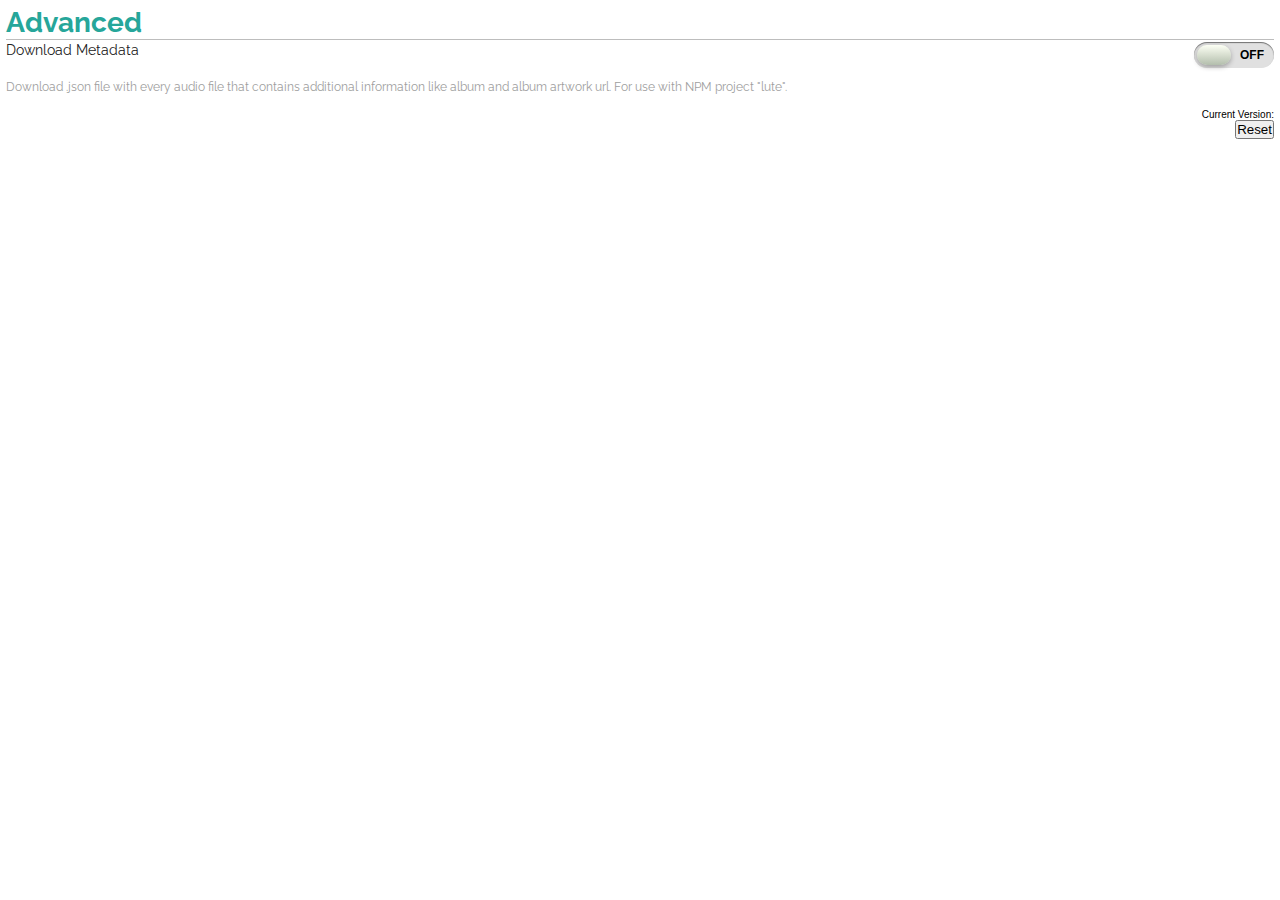
<file: options/index.html>
<!DOCTYPE html>
<html>

<head>
    <title>Lute Options</title>
    <!--<script src="/js/luteIcon.js"></script>-->
    <script src="/options/script.js"></script>
    <link rel="stylesheet" type="text/css" href="/options/styles.css">
</head>

<body>
    <!-- Main -->
    <main id="content">
        <!-- Advanced -->
        <section id="advanced">
            <h3 class="subtitle">Advanced</h3>
            <fieldset class="setting">
                <label>Download Metadata</label>
                <div class="toggle-metadata-download fright">
                    <input type="checkbox" value="None" id="toggle-metadata-download" name="check" />
                    <label for="toggle-metadata-download"></label>
                </div>
            </fieldset>
            <p class="tip">Download .json file with every audio file that contains additional information like album and album artwork url.
                For use with NPM project "lute".</p>
        </section>
        <!-- Footer -->
        <footer>
            <!-- Version -->
            <p>Current Version: <span id="version"></span></p>
            <!-- Reset -->
            <button id="reset">Reset</button>
        </footer>
    </main>
</body>

</html>
</file>
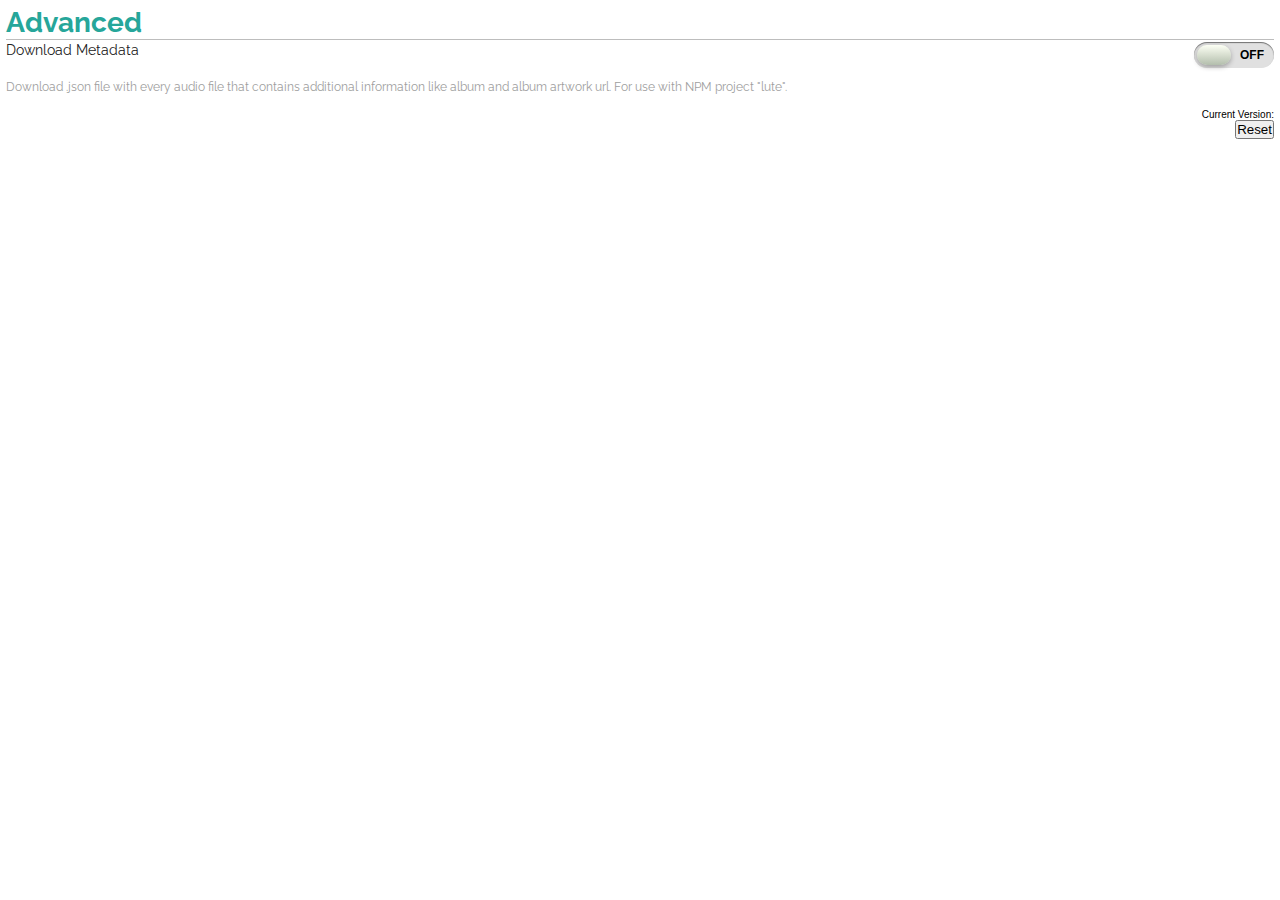
<file: html/options.html>
<!DOCTYPE html>
<html>

<head>
    <title>Lute Options</title>
    <script src="/js/options.js"></script>
    <link rel="stylesheet" type="text/css" href="/css/options.css">
</head>

<body>
    <!-- Main -->
    <main id="content">
        <!-- Advanced -->
        <section id="advanced">
            <h3 class="subtitle">Advanced</h3>
            <fieldset class="setting">
                <label>Download Metadata</label>
                <div class="toggle-metadata-download fright">
                    <input type="checkbox" value="None" id="toggle-metadata-download" name="check" />
                    <label for="toggle-metadata-download"></label>
                </div>
            </fieldset>
            <p class="tip">Download .json file with every audio file that contains additional information like album and album artwork
                url. For use with NPM project "lute".</p>
        </section>
        <!-- Footer -->
        <footer>
            <!-- Version -->
            <p>Current Version: <span id="version"></span></p>
            <!-- Reset -->
            <button id="reset">Reset</button>
        </footer>
    </main>
</body>

</html>
</file>
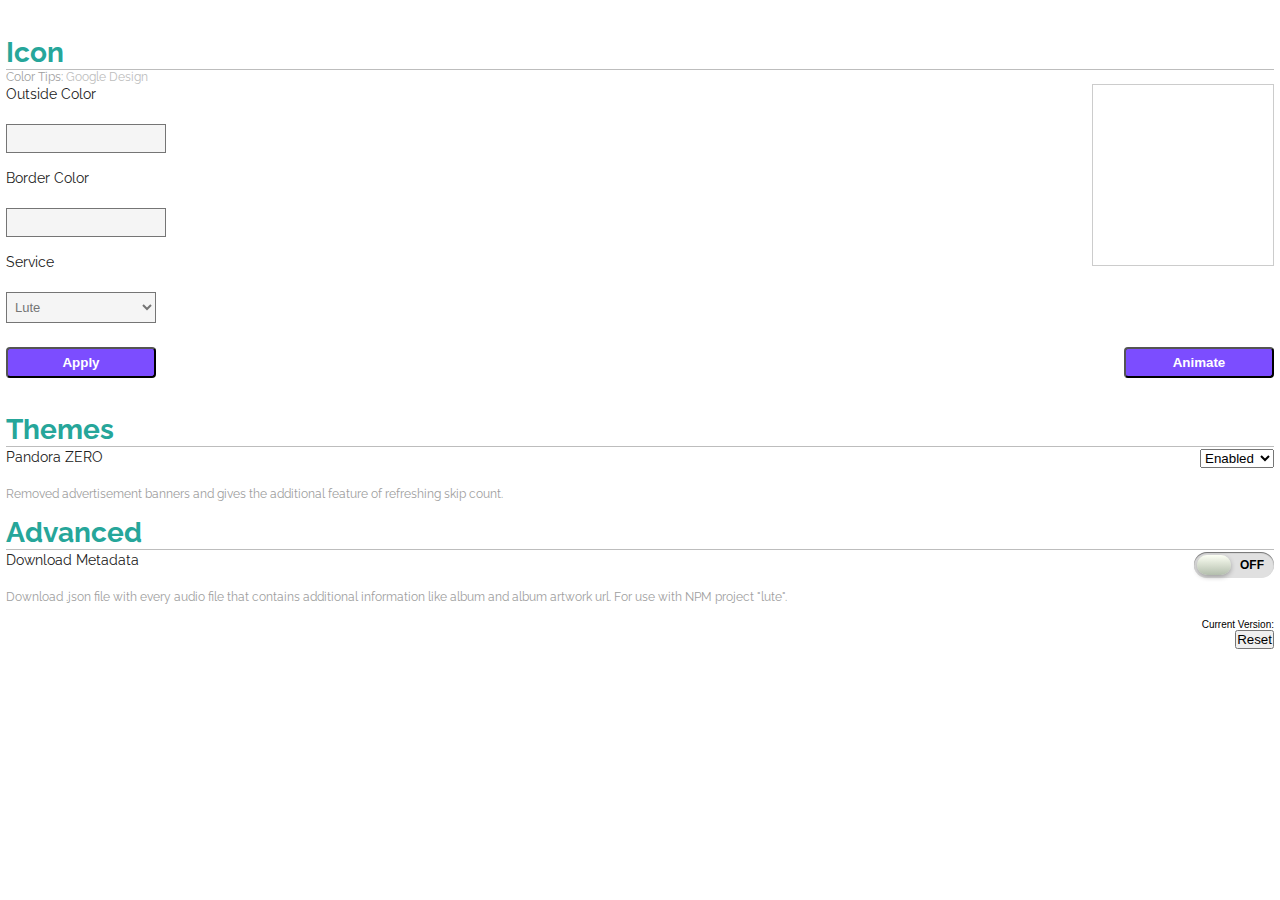
<file: archive/5.0.0/options.html>
<!DOCTYPE html>
<html>

<head>
    <title>Lute Options</title>
    <!--<script src="/js/luteIcon.js"></script>-->
    <script src="/js/options.js"></script>
    <link rel="stylesheet" type="text/css" href="/css/options.css">
</head>

<body>
    <!-- Main -->
    <main id="content">
        
        <div id="status"></div>
        <section id="icon">
            <h2 class="subtitle">Icon </h2>
            <p class="tip">Color Tips: <a class="link" href="https://material.google.com/style/color.html" target="_blank"> Google Design</a></p>
            <div id="icon-settings">
                <fieldset class="setting">
                    <label>Outside Color</label>
                    <input id="outside-color" class="input color" type="text" />
                    <p class="error">Invalid outside color</p>
                </fieldset>
                <fieldset class="setting">
                    <label>Border Color</label>
                    <input id="border-color" class="input color" type="text" />
                    <p class="error">Invalid border color</p>
                </fieldset>
                <fieldset class="setting">
                    <label>Service</label>
                    <select id="service-colors" class="input">
                        <option selected value="#009688">Lute</option>
                        <option value="#369">Pandora</option>
                        <option value="#f70">SoundCloud</option>
                    </select>
                </fieldset>
            </div>
            <canvas id="icon-canvas" width="180" height="180"></canvas>
            <div id="icon-buttons">
                <button id="applyIcon" class="button fleft">Apply</button>
                <button id="animateIcon" class="button fright">Animate</button>
            </div>
        </section>
        <section id="themes">
            <h2 class="subtitle">Themes</h2>
            <fieldset class="setting">
                <label>Pandora ZERO</label>
                <select id="pandora-zero" class="fright">
                    <option value="enabled">Enabled</option>
                    <option value="disabled">Disabled</option>
                </select>
            </fieldset>
            <p class="tip">Removed advertisement banners and gives the additional feature of refreshing skip count.</p>
        </section>
        <!-- Advanced -->
        <section id="advanced">
            <h3 class="subtitle">Advanced</h3>
            <fieldset class="setting">
                <label>Download Metadata</label>
                <div class="toggle-metadata-download fright">
                    <input type="checkbox" value="None" id="toggle-metadata-download" name="check" />
                    <label for="toggle-metadata-download"></label>
                </div>
            </fieldset>
            <p class="tip">Download .json file with every audio file that contains additional information like album and album artwork
                url. For use with NPM project "lute".</p>
        </section>
        <!-- Footer -->
        <footer>
            <!-- Version -->
            <p>Current Version: <span id="version"></span></p>
            <!-- Reset -->
            <button id="reset">Reset</button>
        </footer>
    </main>
</body>

</html>
</file>
<file: options/styles.css>
@import url(https://fonts.googleapis.com/css?family=Raleway:400,700);

/* Color Theme
- Primary: #26A69A
- Accent: #7C4DFF
- Misc: #E0F2F1
- Text: #616161
/* General */

* {
    padding: 0;
    margin: 0;
}
body {
    background-color: white;
    font-size: 14px;
    font-family: 'Raleway', sans-serif;
    padding: 6px;
}
/* 
CREDIT TO 
http://stackoverflow.com/questions/24322599/css-why-cannot-change-checkbox-color-whatever-i-do
*/
input[type=checkbox] {
    visibility: hidden;
}
/* SLIDE THREE */
.toggle-metadata-download {
    width: 80px;
    height: 26px;
    background: #E0E0E0;

    -webkit-border-radius: 50px;
    -moz-border-radius: 50px;
    border-radius: 50px;
    position: relative;

    -webkit-box-shadow: inset 0px 1px 1px rgba(0,0,0,0.5), 0px 1px 0px rgba(255,255,255,0.2);
    -moz-box-shadow: inset 0px 1px 1px rgba(0,0,0,0.5), 0px 1px 0px rgba(255,255,255,0.2);
    box-shadow: inset 0px 1px 1px rgba(0,0,0,0.5), 0px 1px 0px rgba(255,255,255,0.2);
}

.toggle-metadata-download:after {
    content: 'OFF';
    font: 12px/26px Arial, sans-serif;
    color: #000;
    position: absolute;
    right: 10px;
    z-index: 0;
    font-weight: bold;
    text-shadow: 1px 1px 0px rgba(255,255,255,.15);
}

.toggle-metadata-download:before {
    content: 'ON';
    font: 12px/26px Arial, sans-serif;
    color: #4CAF50;
    position: absolute;
    left: 10px;
    z-index: 0;
    font-weight: bold;
}

.toggle-metadata-download label {
    display: block;
    width: 34px;
    height: 20px;

    -webkit-border-radius: 50px;
    -moz-border-radius: 50px;
    border-radius: 50px;

    -webkit-transition: all .4s ease;
    -moz-transition: all .4s ease;
    -o-transition: all .4s ease;
    -ms-transition: all .4s ease;
    transition: all .4s ease;
    cursor: pointer;
    position: absolute;
    top: 3px;
    left: 3px;
    z-index: 1;

    -webkit-box-shadow: 0px 2px 5px 0px rgba(0,0,0,0.3);
    -moz-box-shadow: 0px 2px 5px 0px rgba(0,0,0,0.3);
    box-shadow: 0px 2px 5px 0px rgba(0,0,0,0.3);
    background: #fcfff4;

    background: -webkit-linear-gradient(top, #fcfff4 0%, #dfe5d7 40%, #b3bead 100%);
    background: -moz-linear-gradient(top, #fcfff4 0%, #dfe5d7 40%, #b3bead 100%);
    background: -o-linear-gradient(top, #fcfff4 0%, #dfe5d7 40%, #b3bead 100%);
    background: -ms-linear-gradient(top, #fcfff4 0%, #dfe5d7 40%, #b3bead 100%);
    background: linear-gradient(top, #fcfff4 0%, #dfe5d7 40%, #b3bead 100%);
    filter: progid:DXImageTransform.Microsoft.gradient( startColorstr='#fcfff4', endColorstr='#b3bead',GradientType=0 );
}

.toggle-metadata-download input[type=checkbox]:checked + label {
    left: 43px;
}
/* Header */

header {
    background-color: #26A69A;
    color: #FFF;
    padding: 10px;
    margin-bottom: 10px;
}
#title {
    font-size: 18px;
    font-weight: 700;
}
section {
    margin-bottom: 15px;
    float: left;
    width: 100%;
}

/* Footer */

footer {
    font-family: Arial;
    font-size: 10px;
    text-align: right;
    padding: 6px 0;
}

/* Content */

#content {
    position: relative;
}

/* Icon */

#icon-canvas {
    float: right;
    border: 1px solid #CCC;
}

/* Text */

#status {
    font-size: 13px;
    text-align: center;
    margin: 5px 0;
    height: 20px;
    color: #212121;
}
.subtitle {
    font-size: 2em;
    color: #26A69A;
    border-bottom: 1px solid #BDBDBD;
}

/* Buttons */
#icon-buttons {
    float: left;
    width: 100%;
    margin: 20px 0;
}
.button {
    cursor: pointer;
    padding: 6px;
    width: 150px;
    text-shadow: none;
    font-weight: bold;
    border-radius: 4px;
    text-align: center;
    background: #7C4DFF!important;
    color: white!important;
}

/* Settings */

#icon-settings {
    display: inline-block;
    width: 150px;
}
.setting {
    display: block;
    position: relative;
    border: 0px;
    padding: 2px 0;
    color: #212121;
}
.setting label {
    font-size: 14px;
    color: #212121;
    display: inline-block;
    text-align: left;
    margin-bottom: 20px;
}
.input {
    color: #757575;
    font-size: 13px;
    padding: 6px 4px;
    margin: 2px 0;
    width: 100%;
    background-color: #F5F5F5;
    background-repeat: no-repeat;
    border: 1px solid #757575;
    transition: color .2s ease, background-color .2s ease, border-color .5s ease;
}
.input:focus, .input:active {
    color: #000;
    background-color: white;
    border-color: #7C4DFF !important;
}

/* Validation */

.invalid .input {
    border-color: #F44336 !important;
}
.error {
    font-size: 10px;
    color: #F44336;
    opacity: 0;
    visibility: hidden;
    transition: opacity .5s ease, visibility .2s ease;
}
.valid .error {
    opacity: 0;
    visibility: hidden;
}
.invalid .error {
    opacity: 1;
    visibility: visible;
}

/* Misc */

.tip {
    color: #9E9E9E;
    font-size: 12px;
}
.hidden {
    display: none;
}
.fleft {
    float: left;
}
.fright {
    float: right;
}
a.link {
    color: #BDBDBD;
    text-decoration: none;
}
a.link:hover {
    color: #7C4DFF;
    text-decoration: underline;
}
</file>
<file: css/options.css>
@import url(https://fonts.googleapis.com/css?family=Raleway:400,700);

/* Color Theme
- Primary: #26A69A
- Accent: #7C4DFF
- Misc: #E0F2F1
- Text: #616161
/* General */

* {
    padding: 0;
    margin: 0;
}
body {
    background-color: white;
    font-size: 14px;
    font-family: 'Raleway', sans-serif;
    padding: 6px;
}
/* 
CREDIT TO 
http://stackoverflow.com/questions/24322599/css-why-cannot-change-checkbox-color-whatever-i-do
*/
input[type=checkbox] {
    visibility: hidden;
}
/* SLIDE THREE */
.toggle-metadata-download {
    width: 80px;
    height: 26px;
    background: #E0E0E0;

    -webkit-border-radius: 50px;
    -moz-border-radius: 50px;
    border-radius: 50px;
    position: relative;

    -webkit-box-shadow: inset 0px 1px 1px rgba(0,0,0,0.5), 0px 1px 0px rgba(255,255,255,0.2);
    -moz-box-shadow: inset 0px 1px 1px rgba(0,0,0,0.5), 0px 1px 0px rgba(255,255,255,0.2);
    box-shadow: inset 0px 1px 1px rgba(0,0,0,0.5), 0px 1px 0px rgba(255,255,255,0.2);
}

.toggle-metadata-download:after {
    content: 'OFF';
    font: 12px/26px Arial, sans-serif;
    color: #000;
    position: absolute;
    right: 10px;
    z-index: 0;
    font-weight: bold;
    text-shadow: 1px 1px 0px rgba(255,255,255,.15);
}

.toggle-metadata-download:before {
    content: 'ON';
    font: 12px/26px Arial, sans-serif;
    color: #4CAF50;
    position: absolute;
    left: 10px;
    z-index: 0;
    font-weight: bold;
}

.toggle-metadata-download label {
    display: block;
    width: 34px;
    height: 20px;

    -webkit-border-radius: 50px;
    -moz-border-radius: 50px;
    border-radius: 50px;

    -webkit-transition: all .4s ease;
    -moz-transition: all .4s ease;
    -o-transition: all .4s ease;
    -ms-transition: all .4s ease;
    transition: all .4s ease;
    cursor: pointer;
    position: absolute;
    top: 3px;
    left: 3px;
    z-index: 1;

    -webkit-box-shadow: 0px 2px 5px 0px rgba(0,0,0,0.3);
    -moz-box-shadow: 0px 2px 5px 0px rgba(0,0,0,0.3);
    box-shadow: 0px 2px 5px 0px rgba(0,0,0,0.3);
    background: #fcfff4;

    background: -webkit-linear-gradient(top, #fcfff4 0%, #dfe5d7 40%, #b3bead 100%);
    background: -moz-linear-gradient(top, #fcfff4 0%, #dfe5d7 40%, #b3bead 100%);
    background: -o-linear-gradient(top, #fcfff4 0%, #dfe5d7 40%, #b3bead 100%);
    background: -ms-linear-gradient(top, #fcfff4 0%, #dfe5d7 40%, #b3bead 100%);
    background: linear-gradient(top, #fcfff4 0%, #dfe5d7 40%, #b3bead 100%);
    filter: progid:DXImageTransform.Microsoft.gradient( startColorstr='#fcfff4', endColorstr='#b3bead',GradientType=0 );
}

.toggle-metadata-download input[type=checkbox]:checked + label {
    left: 43px;
}
/* Header */

header {
    background-color: #26A69A;
    color: #FFF;
    padding: 10px;
    margin-bottom: 10px;
}
#title {
    font-size: 18px;
    font-weight: 700;
}
section {
    margin-bottom: 15px;
    float: left;
    width: 100%;
}

/* Footer */

footer {
    font-family: Arial;
    font-size: 10px;
    text-align: right;
    padding: 6px 0;
}

/* Content */

#content {
    position: relative;
}

/* Icon */

#icon-canvas {
    float: right;
    border: 1px solid #CCC;
}

/* Text */

#status {
    font-size: 13px;
    text-align: center;
    margin: 5px 0;
    height: 20px;
    color: #212121;
}
.subtitle {
    font-size: 2em;
    color: #26A69A;
    border-bottom: 1px solid #BDBDBD;
}

/* Buttons */
#icon-buttons {
    float: left;
    width: 100%;
    margin: 20px 0;
}
.button {
    cursor: pointer;
    padding: 6px;
    width: 150px;
    text-shadow: none;
    font-weight: bold;
    border-radius: 4px;
    text-align: center;
    background: #7C4DFF!important;
    color: white!important;
}

/* Settings */

#icon-settings {
    display: inline-block;
    width: 150px;
}
.setting {
    display: block;
    position: relative;
    border: 0px;
    padding: 2px 0;
    color: #212121;
}
.setting label {
    font-size: 14px;
    color: #212121;
    display: inline-block;
    text-align: left;
    margin-bottom: 20px;
}
.input {
    color: #757575;
    font-size: 13px;
    padding: 6px 4px;
    margin: 2px 0;
    width: 100%;
    background-color: #F5F5F5;
    background-repeat: no-repeat;
    border: 1px solid #757575;
    transition: color .2s ease, background-color .2s ease, border-color .5s ease;
}
.input:focus, .input:active {
    color: #000;
    background-color: white;
    border-color: #7C4DFF !important;
}

/* Validation */

.invalid .input {
    border-color: #F44336 !important;
}
.error {
    font-size: 10px;
    color: #F44336;
    opacity: 0;
    visibility: hidden;
    transition: opacity .5s ease, visibility .2s ease;
}
.valid .error {
    opacity: 0;
    visibility: hidden;
}
.invalid .error {
    opacity: 1;
    visibility: visible;
}

/* Misc */

.tip {
    color: #9E9E9E;
    font-size: 12px;
}
.hidden {
    display: none;
}
.fleft {
    float: left;
}
.fright {
    float: right;
}
a.link {
    color: #BDBDBD;
    text-decoration: none;
}
a.link:hover {
    color: #7C4DFF;
    text-decoration: underline;
}
</file>
